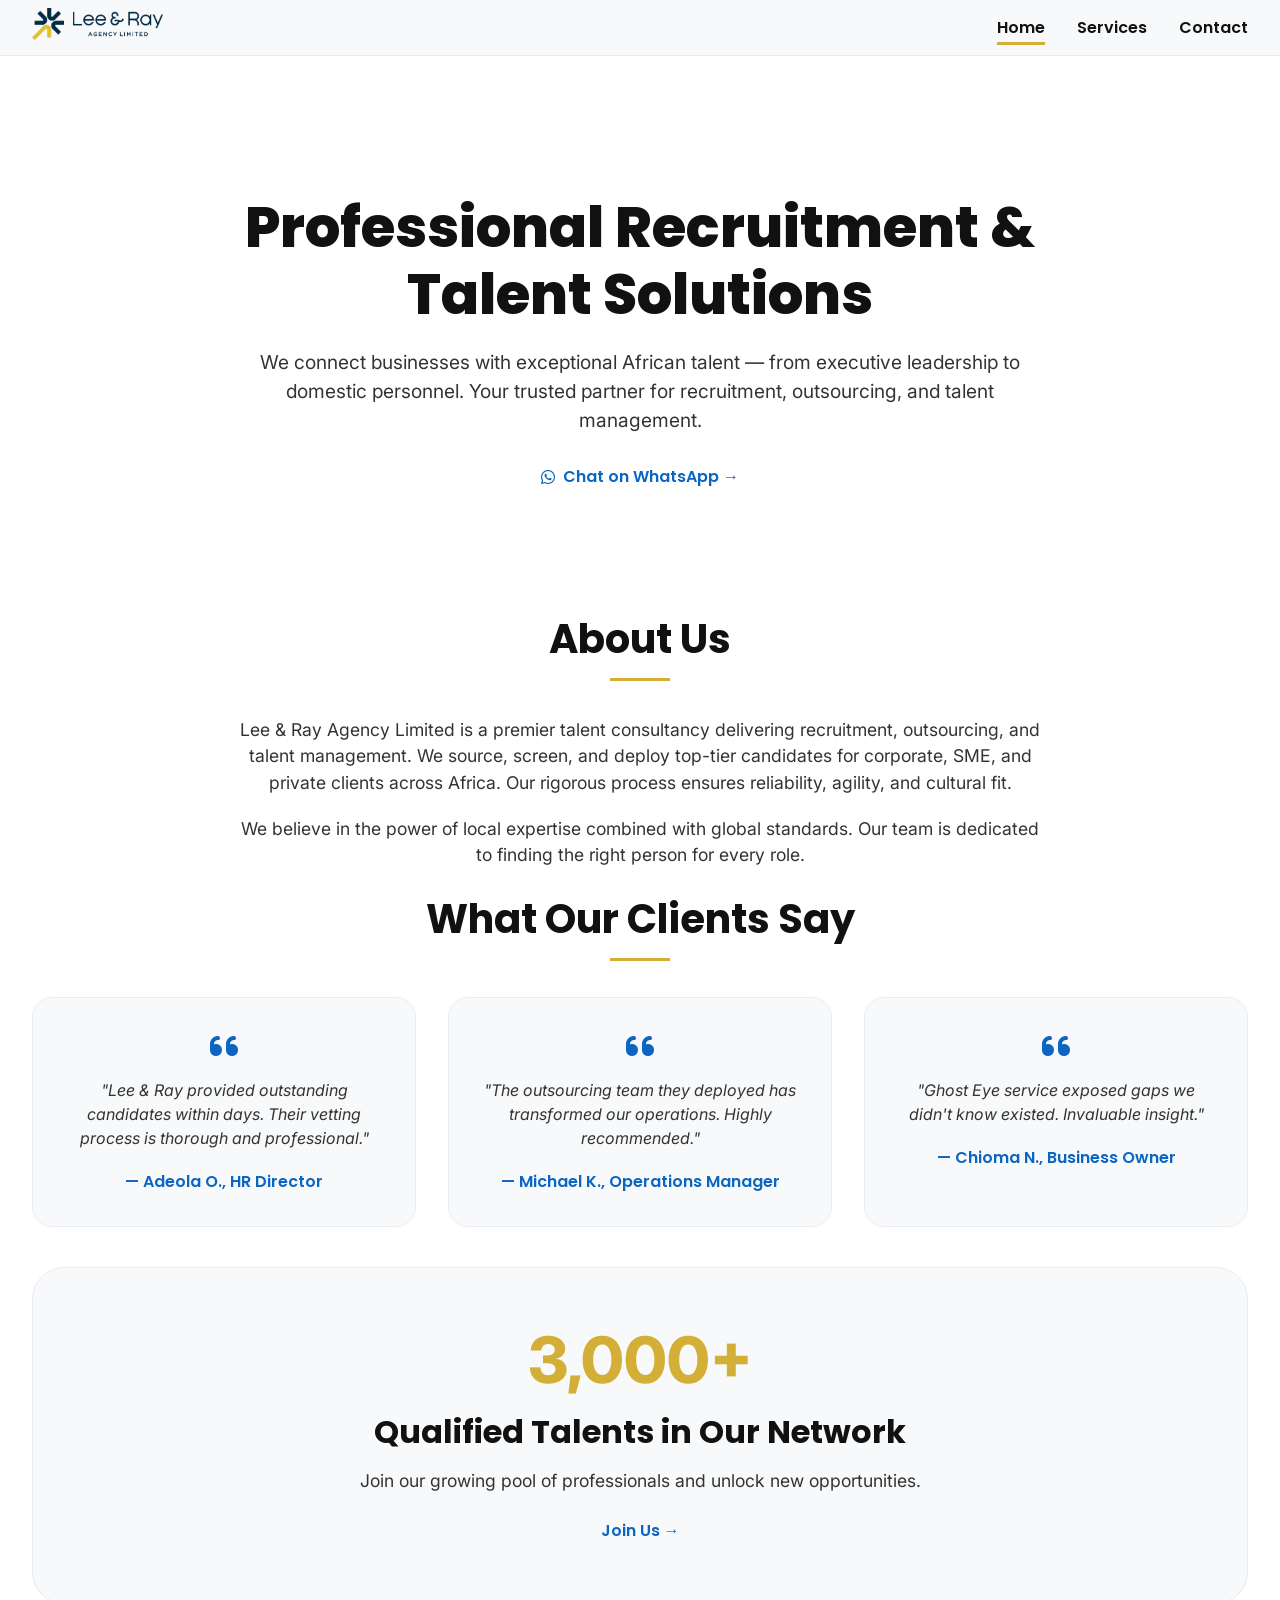
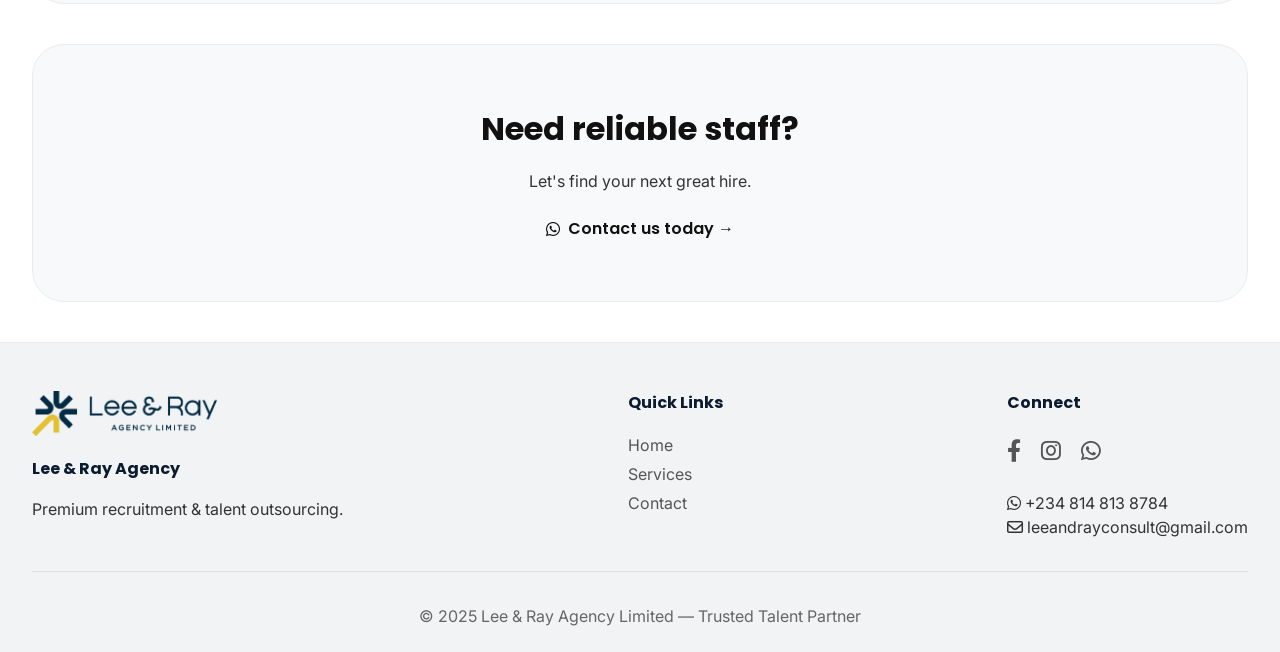
<file: index.html>
<!DOCTYPE html>
<html lang="en">
<head>
  <meta charset="UTF-8">
  <meta name="viewport" content="width=device-width, initial-scale=1.0, viewport-fit=cover">
  <title>Lee & Ray Agency | Home</title>
  <link rel="icon" type="image/x-icon" href="images/favicon.ico">
  <link href="https://fonts.googleapis.com/css2?family=Inter:opsz,wght@14..32,300;400;500;600;700&family=Poppins:wght@400;500;600;700;800&display=swap" rel="stylesheet">
  <link rel="stylesheet" href="https://cdnjs.cloudflare.com/ajax/libs/font-awesome/6.0.0-beta3/css/all.min.css">
  <link rel="stylesheet" href="styles.css">
</head>
<body>
  <nav class="navbar" id="mainNav">
    <div class="container nav-container">
      <div class="logo">
        <a href="index.html">
          <img src="images/logo.png" alt="Lee & Ray Logo" class="logo-img" onerror="this.src='data:image/svg+xml,%3Csvg xmlns=\'http://www.w3.org/2000/svg\' viewBox=\'0 0 100 100\'%3E%3Ccircle cx=\'50\' cy=\'50\' r=\'45\' fill=\'%230A66C2\'/%3E%3Ctext x=\'50\' y=\'70\' font-size=\'50\' text-anchor=\'middle\' fill=\'white\' font-weight=\'bold\'%3EL%3C/text%3E%3C/svg%3E'">
        </a>
      </div>
      <ul class="nav-links" id="navLinks">
        <li><a href="index.html" id="nav-home">Home</a></li>
        <li><a href="services.html" id="nav-services">Services</a></li>
        <li><a href="contact.html" id="nav-contact">Contact</a></li>
      </ul>
      <div class="hamburger" id="hamburger"><i class="fas fa-bars"></i></div>
    </div>
  </nav>

  <main>
    <section class="hero">
      <div class="container">
        <div class="hero-content reveal">
          <h1>Professional Recruitment & Talent Solutions</h1>
          <p>We connect businesses with exceptional African talent — from executive leadership to domestic personnel. Your trusted partner for recruitment, outsourcing, and talent management.</p>
          <a href="https://wa.me/2348148138784?text=Hello%20Lee%20and%20Ray%20Agency%2C%20I'm%20interested%20in%20your%20services." class="text-link" target="_blank"><i class="fab fa-whatsapp"></i> Chat on WhatsApp →</a>
        </div>
      </div>
    </section>

    <section class="container reveal">
      <h2 class="section-title">About Us</h2>
      <div class="about-content">
        <p>Lee & Ray Agency Limited is a premier talent consultancy delivering recruitment, outsourcing, and talent management. We source, screen, and deploy top-tier candidates for corporate, SME, and private clients across Africa. Our rigorous process ensures reliability, agility, and cultural fit.</p>
        <p>We believe in the power of local expertise combined with global standards. Our team is dedicated to finding the right person for every role.</p>
      </div>
    </section>

    <section class="container reveal">
      <h2 class="section-title">What Our Clients Say</h2>
      <div class="testimonials-grid">
        <div class="testimonial-card">
          <i class="fas fa-quote-left"></i>
          <p>"Lee & Ray provided outstanding candidates within days. Their vetting process is thorough and professional."</p>
          <h4>— Adeola O., HR Director</h4>
        </div>
        <div class="testimonial-card">
          <i class="fas fa-quote-left"></i>
          <p>"The outsourcing team they deployed has transformed our operations. Highly recommended."</p>
          <h4>— Michael K., Operations Manager</h4>
        </div>
        <div class="testimonial-card">
          <i class="fas fa-quote-left"></i>
          <p>"Ghost Eye service exposed gaps we didn't know existed. Invaluable insight."</p>
          <h4>— Chioma N., Business Owner</h4>
        </div>
      </div>
    </section>

    <!-- Talent Pool Section (replaces Connect With Us) -->
    <section class="container reveal">
      <div class="talent-pool-wrapper">
        <div class="talent-pool-number">3,000+</div>
        <h3 class="talent-pool-title">Qualified Talents in Our Network</h3>
        <p class="talent-pool-description">Join our growing pool of professionals and unlock new opportunities.</p>
        <a href="https://forms.gle/NyVcZMH4jgr47kt59" class="talent-pool-link text-link" target="_blank" rel="noopener noreferrer">
          Join Us →
        </a>
      </div>
    </section>

    <div class="container reveal">
      <div class="cta-banner">
        <h3>Need reliable staff?</h3>
        <p>Let's find your next great hire.</p>
        <a href="https://wa.me/2348148138784?text=I%20need%20staff%20for%20my%20business" class="text-link light" target="_blank"><i class="fab fa-whatsapp"></i> Contact us today →</a>
      </div>
    </div>
  </main>

  <footer>
    <div class="container">
      <div class="footer-content">
        <div class="footer-col">
          <img src="images/logo.png" alt="Lee & Ray Logo" style="height: 45px; margin-bottom: 15px;" onerror="this.src='data:image/svg+xml,%3Csvg xmlns=\'http://www.w3.org/2000/svg\' viewBox=\'0 0 100 100\'%3E%3Ccircle cx=\'50\' cy=\'50\' r=\'45\' fill=\'%230A66C2\'/%3E%3Ctext x=\'50\' y=\'70\' font-size=\'50\' text-anchor=\'middle\' fill=\'white\' font-weight=\'bold\'%3EL%3C/text%3E%3C/svg%3E'">
          <h4>Lee &amp; Ray Agency</h4>
          <p>Premium recruitment & talent outsourcing.</p>
        </div>
        <div class="footer-col">
          <h4>Quick Links</h4>
          <p><a href="index.html">Home</a><br><a href="services.html">Services</a><br><a href="contact.html">Contact</a></p>
        </div>
        <div class="footer-col">
          <h4>Connect</h4>
          <div class="footer-social-icons">
            <a href="https://www.facebook.com/share/1B9zE62vd2/" target="_blank"><i class="fab fa-facebook-f"></i></a>
            <a href="https://www.instagram.com/leerayagency" target="_blank"><i class="fab fa-instagram"></i></a>
            <a href="https://whatsapp.com/channel/0029Vazezuy2ZjCoZ9tDdW3Q" target="_blank"><i class="fab fa-whatsapp"></i></a>
          </div>
          <p><i class="fab fa-whatsapp"></i> +234 814 813 8784<br><i class="far fa-envelope"></i> leeandrayconsult@gmail.com</p>
        </div>
      </div>
      <div class="footer-bottom"><p>© 2025 Lee &amp; Ray Agency Limited — Trusted Talent Partner</p></div>
    </div>
  </footer>

  <script src="script.js"></script>
</body>
</html>
</file>
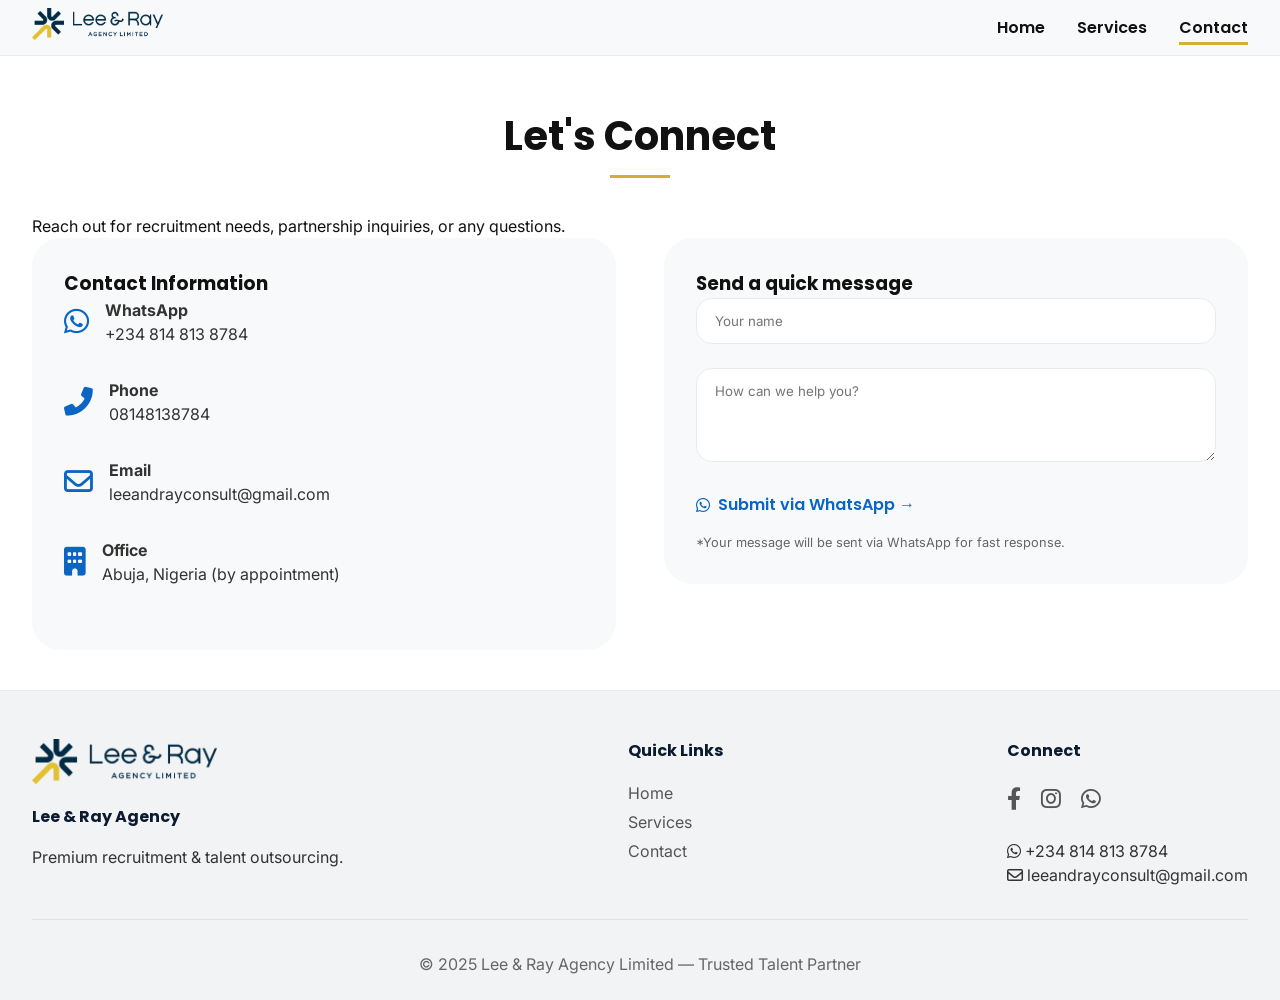
<file: contact.html>
<!DOCTYPE html>
<html lang="en">
<head>
  <meta charset="UTF-8">
  <meta name="viewport" content="width=device-width, initial-scale=1.0">
  <title>Lee & Ray Agency | Contact</title>
  <!-- Favicon (local) -->
  <link rel="icon" type="image/x-icon" href="images/favicon.ico">
  <link href="https://fonts.googleapis.com/css2?family=Inter:opsz,wght@14..32,300;400;500;600;700&family=Poppins:wght@400;500;600;700;800&display=swap" rel="stylesheet">
  <link rel="stylesheet" href="https://cdnjs.cloudflare.com/ajax/libs/font-awesome/6.0.0-beta3/css/all.min.css">
  <link rel="stylesheet" href="styles.css">
</head>
<body>
  <nav class="navbar" id="mainNav">
    <div class="container nav-container">
      <div class="logo">
        <a href="index.html">
          <img src="images/logo.png" alt="Lee & Ray Logo" class="logo-img" onerror="this.src='data:image/svg+xml,%3Csvg xmlns=\'http://www.w3.org/2000/svg\' viewBox=\'0 0 100 100\'%3E%3Ccircle cx=\'50\' cy=\'50\' r=\'45\' fill=\'%230A66C2\'/%3E%3Ctext x=\'50\' y=\'70\' font-size=\'50\' text-anchor=\'middle\' fill=\'white\' font-weight=\'bold\'%3EL%3C/text%3E%3C/svg%3E'">
        </a>
      </div>
      <ul class="nav-links" id="navLinks">
        <li><a href="index.html" id="nav-home">Home</a></li>
        <li><a href="services.html" id="nav-services">Services</a></li>
        <li><a href="contact.html" id="nav-contact">Contact</a></li>
      </ul>
      <div class="hamburger" id="hamburger"><i class="fas fa-bars"></i></div>
    </div>
  </nav>

  <main>
    <section class="container reveal" style="padding-top: 2rem;">
      <h1 class="section-title">Let's Connect</h1>
      <p class="section-sub">Reach out for recruitment needs, partnership inquiries, or any questions.</p>
    </section>

    <div class="container contact-grid reveal">
      <div class="contact-info">
        <h3>Contact Information</h3>
        <div class="contact-info-item"><i class="fab fa-whatsapp"></i><div><strong>WhatsApp</strong><br><a href="https://wa.me/2348148138784" target="_blank">+234 814 813 8784</a></div></div>
        <div class="contact-info-item"><i class="fas fa-phone-alt"></i><div><strong>Phone</strong><br>08148138784</div></div>
        <div class="contact-info-item"><i class="far fa-envelope"></i><div><strong>Email</strong><br><a href="mailto:leeandrayconsult@gmail.com">leeandrayconsult@gmail.com</a></div></div>
        <div class="contact-info-item"><i class="fas fa-building"></i><div><strong>Office</strong><br>Abuja, Nigeria (by appointment)</div></div>
        <!-- Removed the extra "Message us on WhatsApp →" link as requested -->
      </div>
      <div>
        <div class="contact-form">
          <h3>Send a quick message</h3>
          <form id="simpleContactForm">
            <div class="form-group"><input type="text" id="name" placeholder="Your name" required></div>
            <div class="form-group"><textarea rows="4" id="message" placeholder="How can we help you?" required></textarea></div>
            <button type="submit" class="text-link" style="background: none; border: none; padding: 0;"><i class="fab fa-whatsapp"></i> Submit via WhatsApp →</button>
          </form>
          <p class="form-note">*Your message will be sent via WhatsApp for fast response.</p>
        </div>
      </div>
    </div>
  </main>

  <footer>
    <div class="container">
      <div class="footer-content">
        <div class="footer-col">
          <img src="images/logo.png" alt="Lee & Ray Logo" style="height: 45px; margin-bottom: 15px;" onerror="this.src='data:image/svg+xml,%3Csvg xmlns=\'http://www.w3.org/2000/svg\' viewBox=\'0 0 100 100\'%3E%3Ccircle cx=\'50\' cy=\'50\' r=\'45\' fill=\'%230A66C2\'/%3E%3Ctext x=\'50\' y=\'70\' font-size=\'50\' text-anchor=\'middle\' fill=\'white\' font-weight=\'bold\'%3EL%3C/text%3E%3C/svg%3E'">
          <h4>Lee &amp; Ray Agency</h4>
          <p>Premium recruitment & talent outsourcing.</p>
        </div>
        <div class="footer-col">
          <h4>Quick Links</h4>
          <p><a href="index.html">Home</a><br><a href="services.html">Services</a><br><a href="contact.html">Contact</a></p>
        </div>
        <div class="footer-col">
          <h4>Connect</h4>
          <div class="footer-social-icons">
            <a href="https://www.facebook.com/share/1B9zE62vd2/" target="_blank" rel="noopener noreferrer"><i class="fab fa-facebook-f"></i></a>
            <a href="https://www.instagram.com/leerayagency" target="_blank" rel="noopener noreferrer"><i class="fab fa-instagram"></i></a>
            <a href="https://whatsapp.com/channel/0029Vazezuy2ZjCoZ9tDdW3Q" target="_blank" rel="noopener noreferrer"><i class="fab fa-whatsapp"></i></a>
          </div>
          <p><i class="fab fa-whatsapp"></i> +234 814 813 8784<br><i class="far fa-envelope"></i> leeandrayconsult@gmail.com</p>
        </div>
      </div>
      <div class="footer-bottom"><p>© 2025 Lee &amp; Ray Agency Limited — Trusted Talent Partner</p></div>
    </div>
  </footer>

  <script>
    const form = document.getElementById('simpleContactForm');
    if (form) {
      form.addEventListener('submit', function(e) {
        e.preventDefault();
        const name = document.getElementById('name').value.trim();
        const msg = document.getElementById('message').value.trim();
        if (!name || !msg) return alert('Please fill both fields.');
        const waNumber = '2348148138784';
        const text = `Hello Lee & Ray Agency, my name is ${encodeURIComponent(name)}. Message: ${encodeURIComponent(msg)}`;
        window.open(`https://wa.me/${waNumber}?text=${text}`, '_blank');
      });
    }
  </script>
  <script src="script.js"></script>
</body>
</html>
</file>
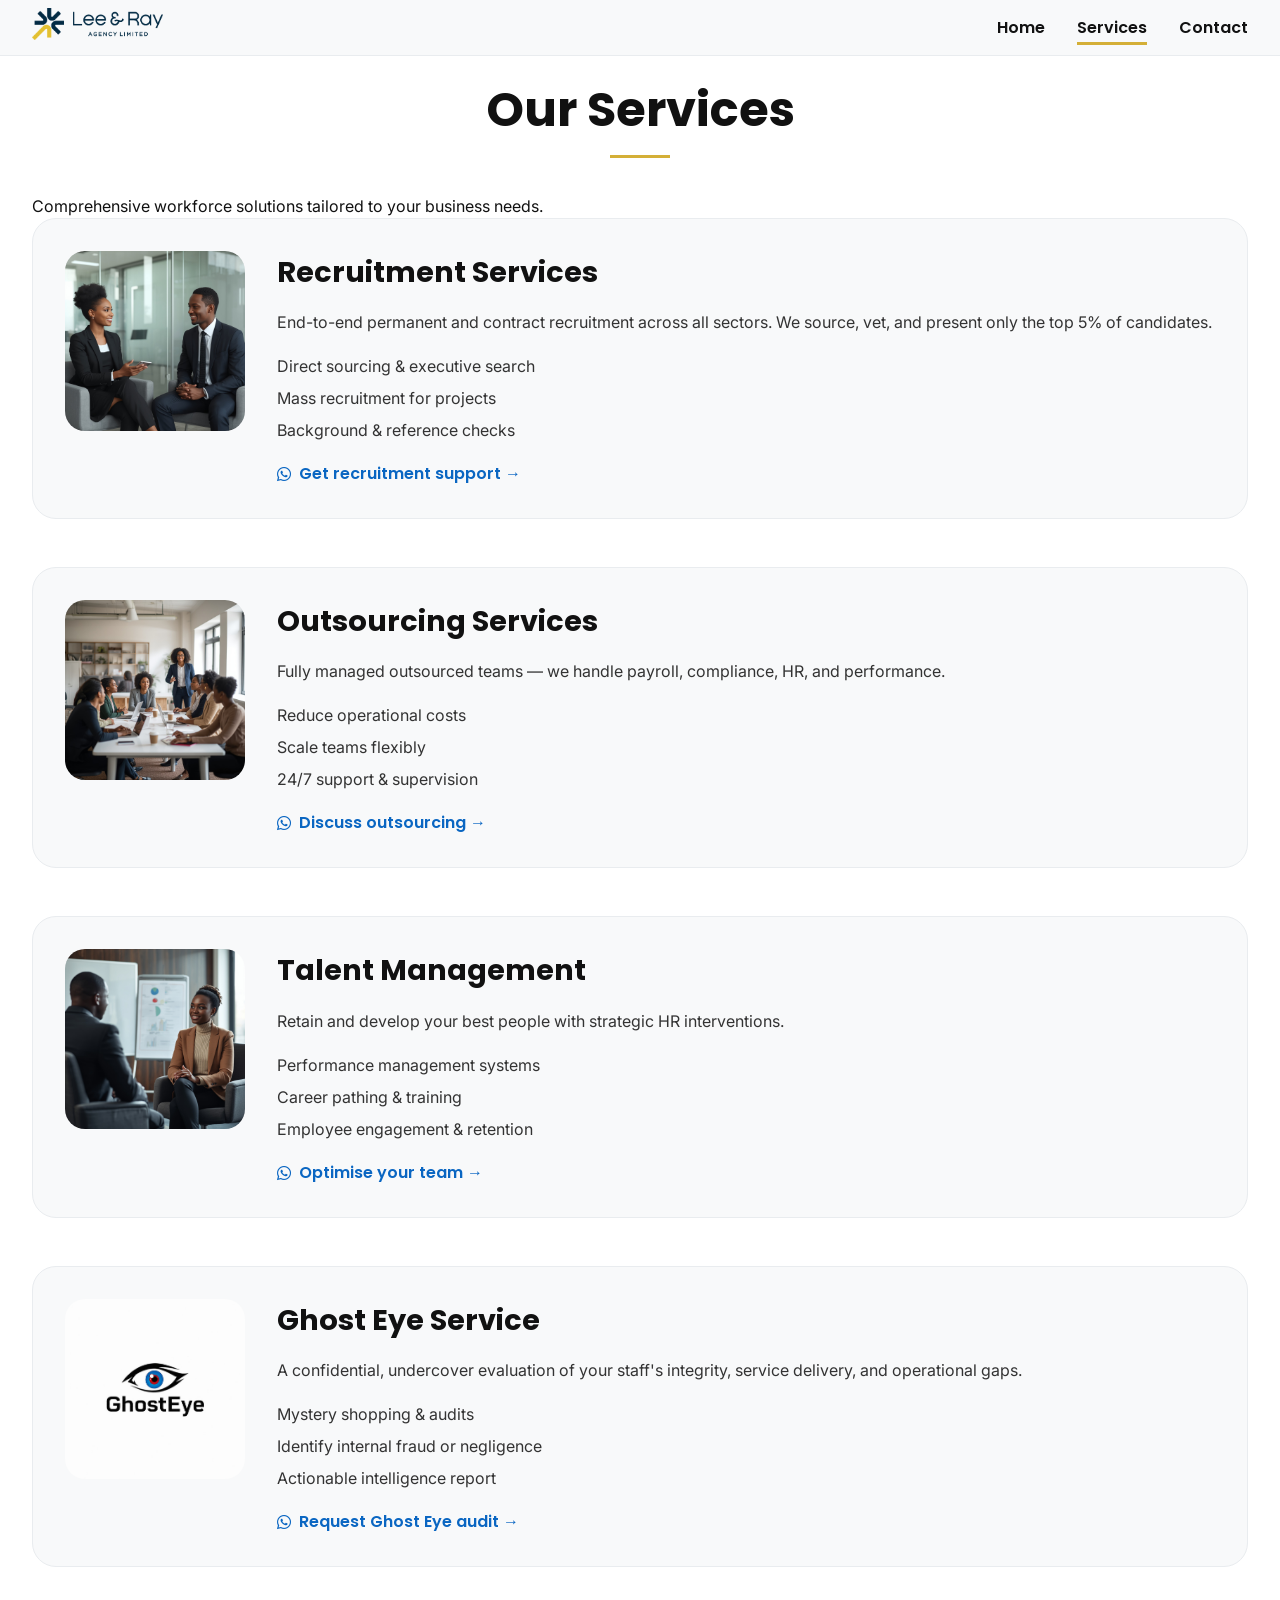
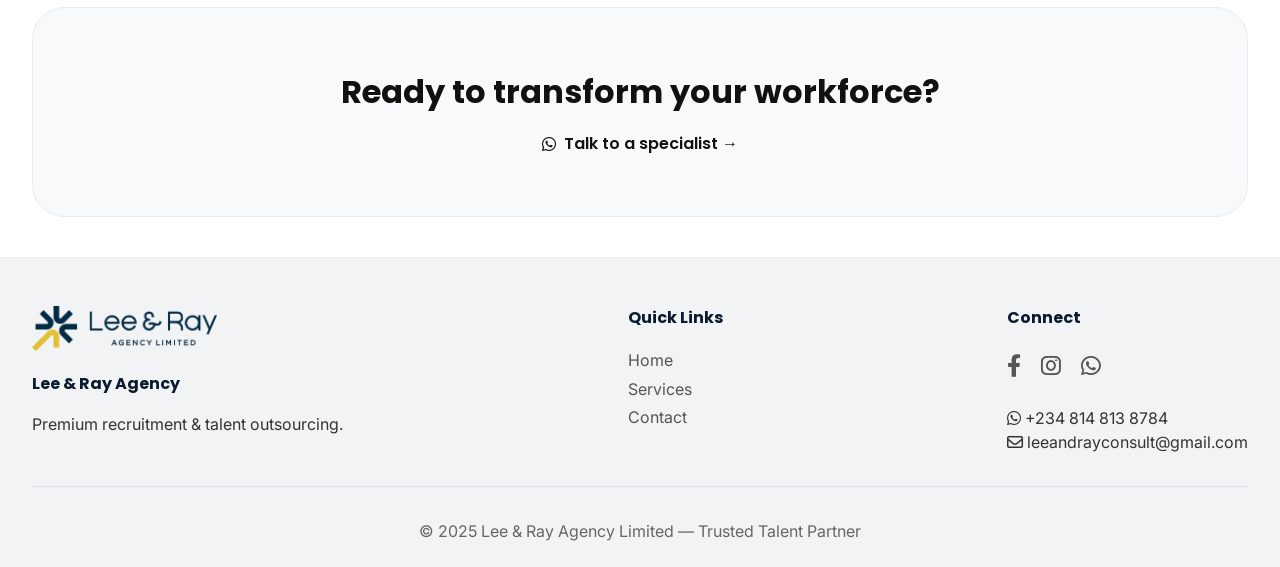
<file: services.html>
<!DOCTYPE html>
<html lang="en">
<head>
  <meta charset="UTF-8">
  <meta name="viewport" content="width=device-width, initial-scale=1.0">
  <title>Lee & Ray Agency | Services</title>
  <link rel="icon" type="image/svg+xml" href="data:image/svg+xml,%3Csvg xmlns='http://www.w3.org/2000/svg' viewBox='0 0 100 100'%3E%3Ctext y='.9em' font-size='90'%3E⚙️%3C/text%3E%3C/svg%3E">
  <link href="https://fonts.googleapis.com/css2?family=Inter:opsz,wght@14..32,300;400;500;600;700&family=Poppins:wght@400;500;600;700;800&display=swap" rel="stylesheet">
  <link rel="stylesheet" href="https://cdnjs.cloudflare.com/ajax/libs/font-awesome/6.0.0-beta3/css/all.min.css">
  <link rel="stylesheet" href="styles.css">
</head>
<body>
  <nav class="navbar" id="mainNav">
    <div class="container nav-container">
      <div class="logo">
        <a href="index.html">
          <img src="images/logo.png" alt="Lee & Ray Logo" class="logo-img" onerror="this.src='data:image/svg+xml,%3Csvg xmlns=\'http://www.w3.org/2000/svg\' viewBox=\'0 0 100 100\'%3E%3Ccircle cx=\'50\' cy=\'50\' r=\'45\' fill=\'%230A66C2\'/%3E%3Ctext x=\'50\' y=\'70\' font-size=\'50\' text-anchor=\'middle\' fill=\'white\' font-weight=\'bold\'%3EL%3C/text%3E%3C/svg%3E'">
        </a>
      </div>
      <ul class="nav-links" id="navLinks">
        <li><a href="index.html" id="nav-home">Home</a></li>
        <li><a href="services.html" id="nav-services">Services</a></li>
        <li><a href="contact.html" id="nav-contact">Contact</a></li>
      </ul>
      <div class="hamburger" id="hamburger"><i class="fas fa-bars"></i></div>
    </div>
  </nav>

  <main>
    <section class="container reveal">
      <h1 class="section-title" style="font-size: 3rem;">Our Services</h1>
      <p class="section-sub">Comprehensive workforce solutions tailored to your business needs.</p>
    </section>

    <div class="container reveal">
      <div class="services-list">
        <!-- Recruitment -->
        <div class="service-item">
          <img src="images/recruitment.jpg" alt="Recruitment" class="service-item-img" onerror="this.src='https://images.unsplash.com/photo-1515378960530-7c0da6231fb4?ixlib=rb-4.0.3&auto=format&fit=crop&w=800&q=80'">
          <div class="service-item-content">
            <h3>Recruitment Services</h3>
            <p>End-to-end permanent and contract recruitment across all sectors. We source, vet, and present only the top 5% of candidates.</p>
            <ul class="dot-list">
              <li>Direct sourcing & executive search</li>
              <li>Mass recruitment for projects</li>
              <li>Background & reference checks</li>
            </ul>
            <a href="https://wa.me/2348148138784?text=I%20need%20Recruitment%20services" class="text-link" target="_blank"><i class="fab fa-whatsapp"></i> Get recruitment support →</a>
          </div>
        </div>
        <!-- Outsourcing -->
        <div class="service-item">
          <img src="images/outsourcing.jpg" alt="Outsourcing" class="service-item-img" onerror="this.src='https://images.unsplash.com/photo-1556761175-5973dc0f32e8?ixlib=rb-4.0.3&auto=format&fit=crop&w=800&q=80'">
          <div class="service-item-content">
            <h3>Outsourcing Services</h3>
            <p>Fully managed outsourced teams — we handle payroll, compliance, HR, and performance.</p>
            <ul class="dot-list">
              <li>Reduce operational costs</li>
              <li>Scale teams flexibly</li>
              <li>24/7 support & supervision</li>
            </ul>
            <a href="https://wa.me/2348148138784?text=Outsourcing%20inquiry" class="text-link" target="_blank"><i class="fab fa-whatsapp"></i> Discuss outsourcing →</a>
          </div>
        </div>
        <!-- Talent Management -->
        <div class="service-item">
          <img src="images/talent-management.jpg" alt="Talent Management" class="service-item-img" onerror="this.src='https://images.unsplash.com/photo-1507679799987-c73779587ccf?ixlib=rb-4.0.3&auto=format&fit=crop&w=800&q=80'">
          <div class="service-item-content">
            <h3>Talent Management</h3>
            <p>Retain and develop your best people with strategic HR interventions.</p>
            <ul class="dot-list">
              <li>Performance management systems</li>
              <li>Career pathing & training</li>
              <li>Employee engagement & retention</li>
            </ul>
            <a href="https://wa.me/2348148138784?text=Talent%20Management%20request" class="text-link" target="_blank"><i class="fab fa-whatsapp"></i> Optimise your team →</a>
          </div>
        </div>
        <!-- Ghost Eye -->
        <div class="service-item">
          <img src="images/ghost-eye.jpg" alt="Ghost Eye" class="service-item-img" onerror="this.src='https://images.unsplash.com/photo-1557804506-669a67965ba0?ixlib=rb-4.0.3&auto=format&fit=crop&w=800&q=80'">
          <div class="service-item-content">
            <h3>Ghost Eye Service</h3>
            <p>A confidential, undercover evaluation of your staff's integrity, service delivery, and operational gaps.</p>
            <ul class="dot-list">
              <li>Mystery shopping & audits</li>
              <li>Identify internal fraud or negligence</li>
              <li>Actionable intelligence report</li>
            </ul>
            <a href="https://wa.me/2348148138784?text=Ghost%20Eye%20Service%20inquiry" class="text-link" target="_blank"><i class="fab fa-whatsapp"></i> Request Ghost Eye audit →</a>
          </div>
        </div>
      </div>
    </div>

    <div class="container reveal" style="margin-top: 40px;">
      <div class="cta-banner">
        <h3>Ready to transform your workforce?</h3>
        <a href="https://wa.me/2348148138784?text=I'd%20like%20to%20discuss%20a%20partnership" class="text-link light" target="_blank"><i class="fab fa-whatsapp"></i> Talk to a specialist →</a>
      </div>
    </div>
  </main>

  <footer>
    <div class="container">
      <div class="footer-content">
        <div class="footer-col">
          <!-- Logo added in footer -->
          <img src="images/logo.png" alt="Lee & Ray Logo" style="height: 45px; margin-bottom: 15px;" onerror="this.src='data:image/svg+xml,%3Csvg xmlns=\'http://www.w3.org/2000/svg\' viewBox=\'0 0 100 100\'%3E%3Ccircle cx=\'50\' cy=\'50\' r=\'45\' fill=\'%230A66C2\'/%3E%3Ctext x=\'50\' y=\'70\' font-size=\'50\' text-anchor=\'middle\' fill=\'white\' font-weight=\'bold\'%3EL%3C/text%3E%3C/svg%3E'">
          <h4>Lee &amp; Ray Agency</h4>
          <p>Premium recruitment & talent outsourcing.</p>
        </div>
        <div class="footer-col">
          <h4>Quick Links</h4>
          <p><a href="index.html">Home</a><br><a href="services.html">Services</a><br><a href="contact.html">Contact</a></p>
        </div>
        <div class="footer-col">
          <h4>Connect</h4>
          <div class="footer-social-icons">
            <a href="https://www.facebook.com/share/1B9zE62vd2/" target="_blank" rel="noopener noreferrer"><i class="fab fa-facebook-f"></i></a>
            <a href="https://www.instagram.com/leerayagency" target="_blank" rel="noopener noreferrer"><i class="fab fa-instagram"></i></a>
            <a href="https://whatsapp.com/channel/0029Vazezuy2ZjCoZ9tDdW3Q" target="_blank" rel="noopener noreferrer"><i class="fab fa-whatsapp"></i></a>
          </div>
          <p><i class="fab fa-whatsapp"></i> +234 814 813 8784<br><i class="far fa-envelope"></i> leeandrayconsult@gmail.com</p>
        </div>
      </div>
      <div class="footer-bottom"><p>© 2025 Lee &amp; Ray Agency Limited — Trusted Talent Partner</p></div>
    </div>
  </footer>

  <script src="script.js"></script>
</body>
</html>
</file>
<file: styles.css>
* {
  margin: 0;
  padding: 0;
  box-sizing: border-box;
}

body {
  font-family: 'Inter', sans-serif;
  background: #ffffff;
  color: #111111;
  line-height: 1.5;
  scroll-behavior: smooth;
  padding-top: 74px;   /* space for thinner header */
}

h1, h2, h3, h4, .logo, .nav-links a, .stat-number, .text-link {
  font-family: 'Poppins', sans-serif;
}

:root {
  --black: #ffffff;
  --white: #111111;
  --blue: #0A66C2;
  --blue-dark: #084a8f;
  --gray-light: #f8f9fa;
  --gray-mid: #e9ecef;
  --transition: all 0.3s ease;
}

.container {
  max-width: 1280px;
  margin: 0 auto;
  padding: 0 32px;
}

/* Text links */
.text-link {
  color: var(--blue);
  text-decoration: none;
  font-weight: 600;
  display: inline-flex;
  align-items: center;
  gap: 8px;
  transition: var(--transition);
  font-size: 1rem;
}
.text-link:hover {
  color: #000000;
  gap: 12px;
}
.text-link.light {
  color: #111111;
}
.text-link.light:hover {
  color: var(--blue);
}

/* Navbar – lighter background, thinner */
.navbar {
  background: #f8f9fa;   /* light gray – lets dark blue logo stand out */
  padding: 8px 0;         /* thinner header */
  position: fixed;
  top: 0;
  left: 0;
  width: 100%;
  z-index: 1000;
  border-bottom: 1px solid var(--gray-mid);
}
.nav-container {
  display: flex;
  justify-content: space-between;
  align-items: center;
}
.logo {
  display: flex;
  align-items: center;
  gap: 10px;
}
.logo-img {
  height: 32px;          /* smaller logo to match thinner header */
  width: auto;
  background: transparent;
  object-fit: contain;
}
.logo h2 {
  font-size: 1.5rem;
  font-weight: 700;
  letter-spacing: -0.3px;
  background: linear-gradient(135deg, #0b1a2e 0%, #0A66C2 100%);
  -webkit-background-clip: text;
  background-clip: text;
  color: transparent;
}
.logo span {
  color: var(--blue);
}
.nav-links {
  display: flex;
  gap: 32px;
  list-style: none;
}
.nav-links a {
  text-decoration: none;
  font-weight: 600;
  color: #111111;        /* dark text on light header */
  transition: var(--transition);
  position: relative;
  padding-bottom: 4px;
}
.nav-links a::after {
  content: '';
  position: absolute;
  bottom: -2px;
  left: 0;
  width: 0;
  height: 2px;
  background: var(--blue);
  transition: width 0.3s ease;
}
.nav-links a:hover::after,
.nav-links a.active::after {
  width: 100%;
}
.hamburger {
  display: none;
  font-size: 1.8rem;
  cursor: pointer;
  color: #111111;        /* dark hamburger icon */
}

/* Hero */
.hero {
  background: linear-gradient(135deg, rgba(255,255,255,0.85) 0%, rgba(255,255,255,0.9) 100%), url('https://images.unsplash.com/photo-1552664730-d307ca884978?ixlib=rb-4.0.3&auto=format&fit=crop&w=2070&q=80');
  background-size: cover;
  background-position: center;
  padding: 120px 0;
  text-align: center;
}
.hero-content {
  max-width: 800px;
  margin: 0 auto;
}
.hero h1 {
  font-size: 3.5rem;
  font-weight: 800;
  line-height: 1.2;
  margin-bottom: 20px;
  color: #111111;
}
.hero p {
  font-size: 1.2rem;
  margin-bottom: 30px;
  color: #333333;
}

/* Sections */
section {
  padding: 80px 0;
}
.section-title {
  font-size: 2.5rem;
  font-weight: 700;
  margin-bottom: 48px;
  text-align: center;
  position: relative;
  display: inline-block;
  width: 100%;
  color: #111111;
}
.section-title:after {
  content: '';
  position: absolute;
  bottom: -12px;
  left: 50%;
  transform: translateX(-50%);
  width: 60px;
  height: 3px;
  background: var(--blue);
}
.about-content {
  max-width: 800px;
  margin: 0 auto;
  text-align: center;
  font-size: 1.1rem;
  color: #333333;
}
.about-content p {
  margin-bottom: 20px;
}

/* Testimonials */
.testimonials-grid {
  display: grid;
  grid-template-columns: repeat(auto-fit, minmax(280px, 1fr));
  gap: 32px;
}
.testimonial-card {
  background: var(--gray-light);
  padding: 32px;
  border-radius: 20px;
  text-align: center;
  border: 1px solid var(--gray-mid);
}
.testimonial-card i {
  font-size: 2rem;
  color: var(--blue);
  margin-bottom: 16px;
}
.testimonial-card p {
  font-style: italic;
  margin-bottom: 20px;
  color: #333333;
}
.testimonial-card h4 {
  color: var(--blue);
  font-weight: 600;
}

/* Social icons (only used in footer now, but kept for compatibility) */
.social-icons-wrapper {
  display: flex;
  justify-content: center;
  gap: 40px;
  flex-wrap: wrap;
  margin-top: 20px;
}
.social-icon {
  display: flex;
  align-items: center;
  justify-content: center;
  width: 60px;
  height: 60px;
  background: var(--gray-light);
  border-radius: 50%;
  color: var(--blue);
  font-size: 1.8rem;
  transition: var(--transition);
  border: 1px solid var(--gray-mid);
}
.social-icon:hover {
  transform: translateY(-5px);
  background: var(--blue);
  color: white;
  border-color: var(--blue);
}

/* Footer social icons */
.footer-social-icons {
  display: flex;
  gap: 20px;
  margin-bottom: 20px;
}
.footer-social-icons a {
  color: #666;
  font-size: 1.4rem;
  transition: var(--transition);
}
.footer-social-icons a:hover {
  color: var(--blue);
  transform: translateY(-3px);
}

/* CTA banner */
.cta-banner {
  background: var(--gray-light);
  text-align: center;
  border-radius: 32px;
  padding: 60px 40px;
  margin: 40px 0;
  border: 1px solid var(--gray-mid);
}
.cta-banner h3 {
  font-size: 2rem;
  margin-bottom: 16px;
  color: #111111;
}
.cta-banner p {
  margin-bottom: 24px;
  color: #333333;
}

/* Services page */
.services-list {
  display: flex;
  flex-direction: column;
  gap: 48px;
}
.service-item {
  display: flex;
  flex-wrap: wrap;
  gap: 32px;
  background: var(--gray-light);
  border-radius: 24px;
  padding: 32px;
  border: 1px solid var(--gray-mid);
}
.service-item-img {
  width: 180px;
  height: 180px;
  object-fit: cover;
  border-radius: 20px;
}
.service-item-content {
  flex: 1;
}
.service-item-content h3 {
  font-size: 1.8rem;
  margin-bottom: 16px;
  color: #111111;
}
.service-item-content p {
  color: #333333;
}
.service-item-content ul {
  margin: 20px 0;
  list-style: none;
}
.service-item-content li {
  margin-bottom: 8px;
  color: #333333;
}

/* Contact page */
.contact-grid {
  display: grid;
  grid-template-columns: 1fr 1fr;
  gap: 48px;
}
.contact-info {
  background: var(--gray-light);
  padding: 32px;
  border-radius: 28px;
}
.contact-info h3 {
  color: #111111;
}
.contact-info-item {
  display: flex;
  align-items: center;
  gap: 16px;
  margin-bottom: 32px;
}
.contact-info-item i {
  font-size: 1.8rem;
  color: var(--blue);
}
.contact-info-item div, .contact-info-item a {
  color: #333333;
}
.contact-info-item a {
  text-decoration: none;
}
.contact-info-item a:hover {
  color: var(--blue);
}
.contact-form {
  background: var(--gray-light);
  padding: 32px;
  border-radius: 28px;
}
.contact-form h3 {
  color: #111111;
}
.form-group {
  margin-bottom: 24px;
}
input, textarea {
  width: 100%;
  padding: 14px 18px;
  border: 1px solid var(--gray-mid);
  background: #ffffff;
  color: #111111;
  border-radius: 16px;
  font-family: 'Inter', sans-serif;
}
input:focus, textarea:focus {
  outline: none;
  border-color: var(--blue);
}
.form-note {
  font-size: 0.8rem;
  margin-top: 16px;
  color: #666;
}

/* Footer */
footer {
  background: #f1f3f5;
  color: #333;
  padding: 48px 0 24px;
  margin-top: 40px;
  border-top: 1px solid var(--gray-mid);
}
.footer-content {
  display: flex;
  justify-content: space-between;
  flex-wrap: wrap;
  gap: 32px;
}
.footer-col h4 {
  color: var(--blue);
  margin-bottom: 16px;
}
.footer-col a {
  color: #555;
  text-decoration: none;
  line-height: 1.8;
}
.footer-col a:hover {
  color: var(--blue);
}
.footer-bottom {
  text-align: center;
  padding-top: 32px;
  border-top: 1px solid #dee2e6;
  margin-top: 32px;
  color: #666;
}

/* Scroll reveal */
.reveal {
  opacity: 0;
  transform: translateY(28px);
  transition: opacity 0.7s ease, transform 0.7s ease;
}
.reveal.visible {
  opacity: 1;
  transform: translateY(0);
}

/* Professional list styling */
.professional-list {
  list-style: none;
  margin: 20px 0;
  padding: 0;
}
.professional-list li {
  margin-bottom: 10px;
  padding-left: 20px;
  position: relative;
  color: #333333;
}
.professional-list li::before {
  content: "—";
  color: var(--blue);
  position: absolute;
  left: 0;
  font-weight: 600;
}

/* Responsive */
@media (max-width: 880px) {
  body {
    padding-top: 66px;   /* adjusted for thinner header on mobile */
  }
  .container {
    padding: 0 24px;
  }
  .nav-links {
    position: fixed;
    top: 66px;
    left: -100%;
    flex-direction: column;
    background: #f8f9fa;  /* light background to match header */
    width: 80%;
    height: calc(100vh - 66px);
    padding: 40px 32px;
    transition: 0.3s;
    gap: 28px;
    z-index: 999;
    border-right: 1px solid var(--gray-mid);
  }
  .nav-links.active {
    left: 0;
  }
  .hamburger {
    display: block;
    padding: 10px;
    touch-action: manipulation;
  }
  .nav-links a {
    display: block;
    padding: 12px 0;
    pointer-events: auto;
    touch-action: manipulation;
    color: #111111;      /* dark text on light mobile menu */
  }
  .hero h1 {
    font-size: 2rem;
  }
  .section-title {
    font-size: 1.8rem;
  }
  .contact-grid {
    grid-template-columns: 1fr;
  }
  .service-item-img {
    width: 100%;
    height: 200px;
  }
}

/* ===== NEW TALENT POOL SECTION STYLES (added) ===== */
.talent-pool-wrapper {
  text-align: center;
  background: var(--gray-light);
  border-radius: 32px;
  padding: 60px 40px;
  margin: 40px 0;
  border: 1px solid var(--gray-mid);
}
.talent-pool-number {
  font-size: 4rem;
  font-weight: 800;
  color: var(--blue);
  line-height: 1;
  margin-bottom: 16px;
}
.talent-pool-title {
  font-size: 2rem;
  font-weight: 700;
  margin-bottom: 12px;
  color: #111111;
}
.talent-pool-description {
  font-size: 1.1rem;
  color: #333333;
  margin-bottom: 24px;
}
.talent-pool-link {
  display: inline-flex;
  align-items: center;
  gap: 8px;
  font-weight: 600;
}
.placeholder-note {
  font-size: 0.7rem;
  color: #888;
  font-weight: normal;
  margin-left: 5px;
}

/* Responsive adjustments for talent pool on mobile */
@media (max-width: 768px) {
  .talent-pool-number {
    font-size: 3rem;
  }
  .talent-pool-title {
    font-size: 1.5rem;
  }
  .talent-pool-wrapper {
    padding: 40px 24px;
  }
}

/* ===== BRAND ACCENTS (Navy Blue + Yellow) – added without altering existing styles ===== */
/* Navy blue hover effect on text links */
.text-link:hover {
  color: #0b1a2e !important;  /* navy blue on hover (overrides previous black) */
  text-shadow: 0 0 1px rgba(212, 175, 55, 0.3);
}

/* Yellow underline / accent on active nav links and section titles */
.nav-links a.active::after,
.section-title:after {
  background: #D4AF37 !important;  /* gold / yellow */
  height: 3px;
}

/* Yellow border on service cards and testimonial cards on hover */
.service-item:hover,
.testimonial-card:hover {
  border-color: #D4AF37 !important;
  box-shadow: 0 0 0 1px #D4AF37, 0 12px 24px rgba(0,0,0,0.05);
  transition: all 0.3s ease;
}

/* Yellow accent on CTA button hover */
.cta-banner .text-link:hover {
  color: #D4AF37 !important;
}

/* Navy blue background for footer headings */
.footer-col h4 {
  color: #0b1a2e;  /* navy blue instead of blue */
}

/* Yellow number in talent pool */
.talent-pool-number {
  color: #D4AF37 !important;  /* gold */
}
</file>
